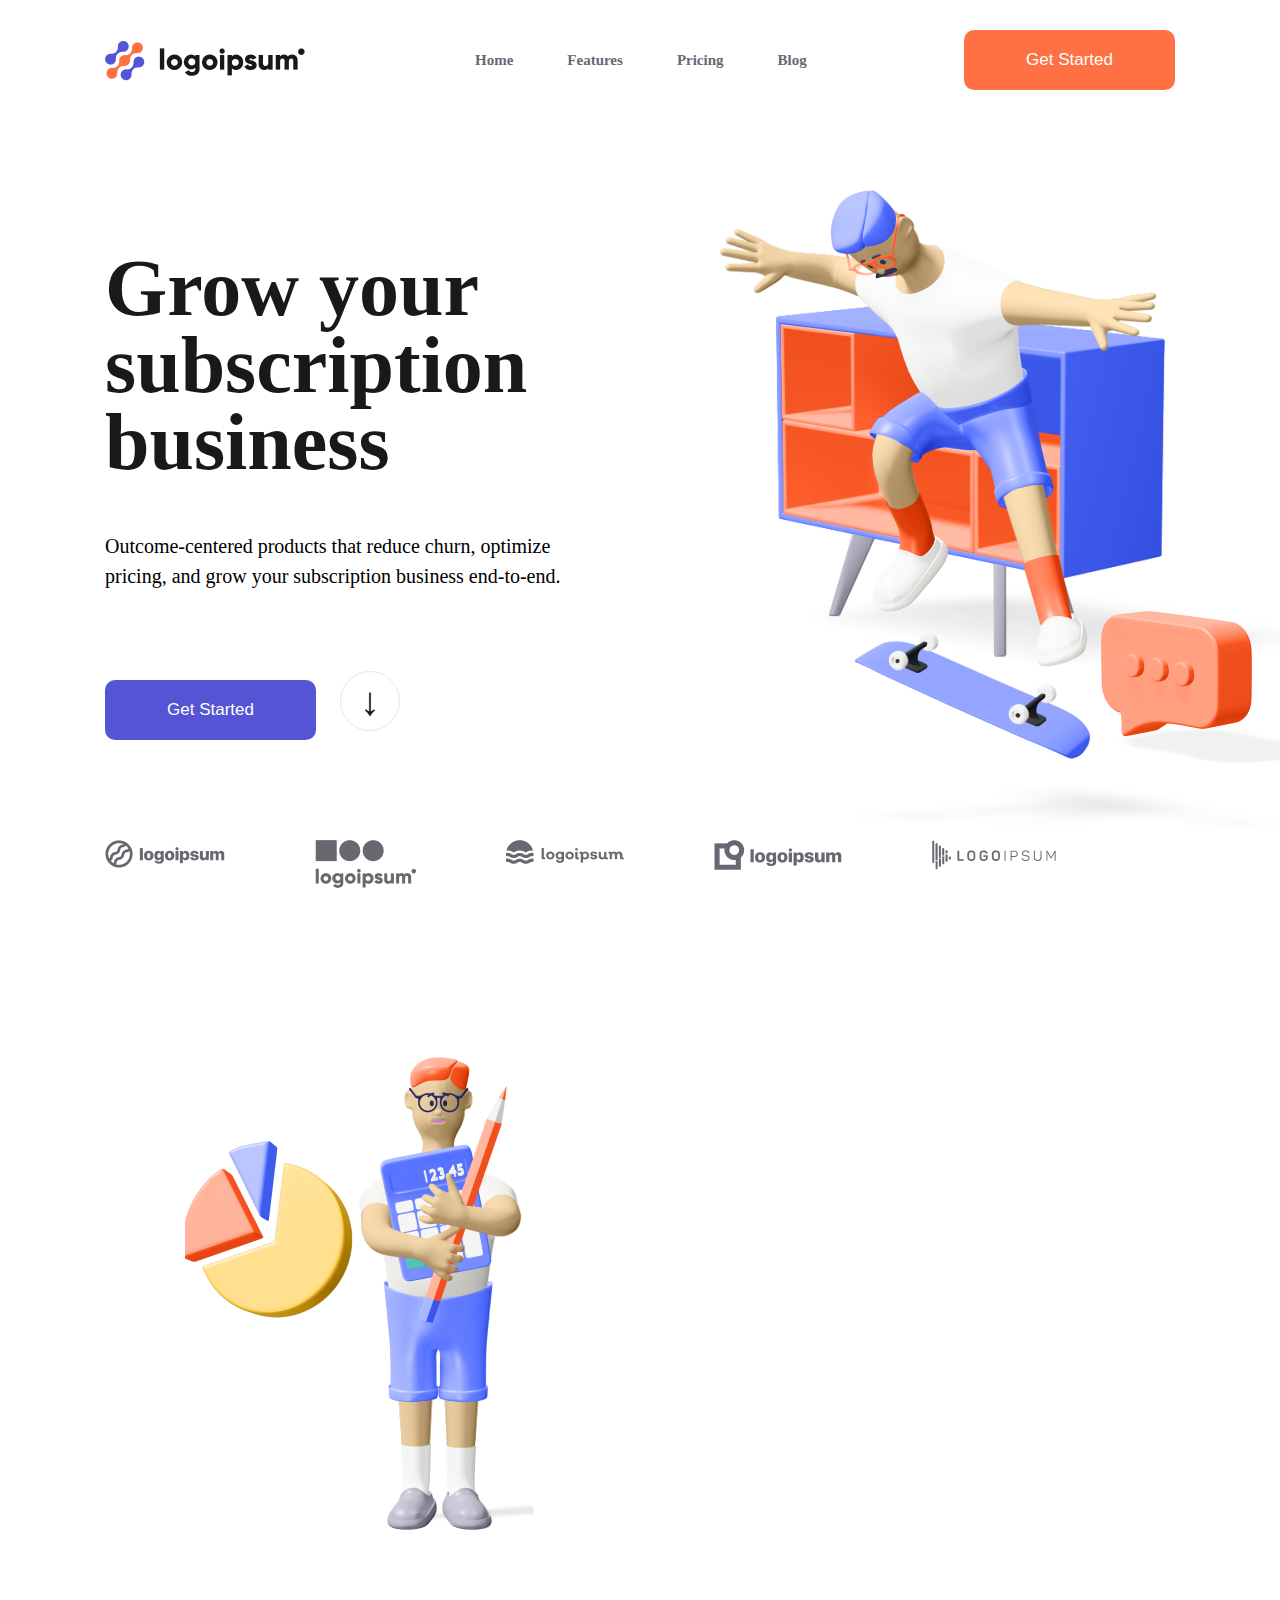
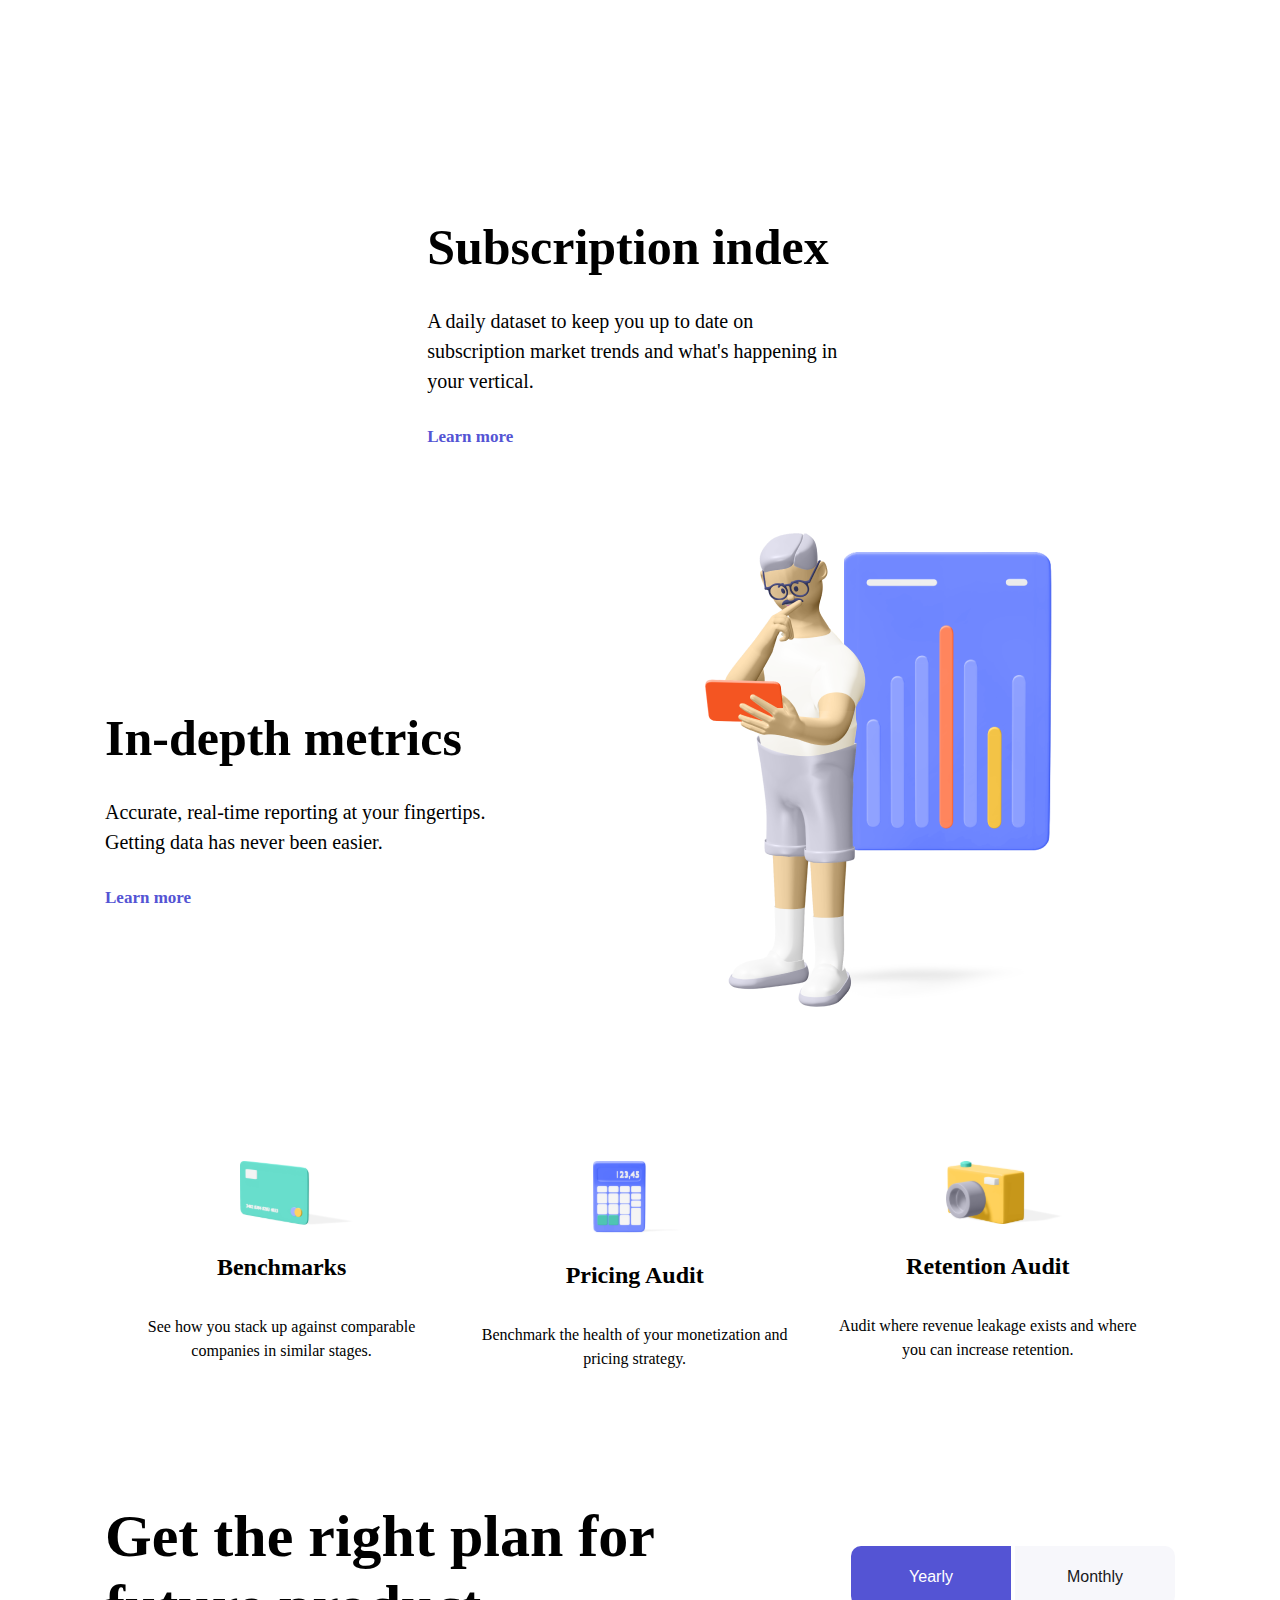
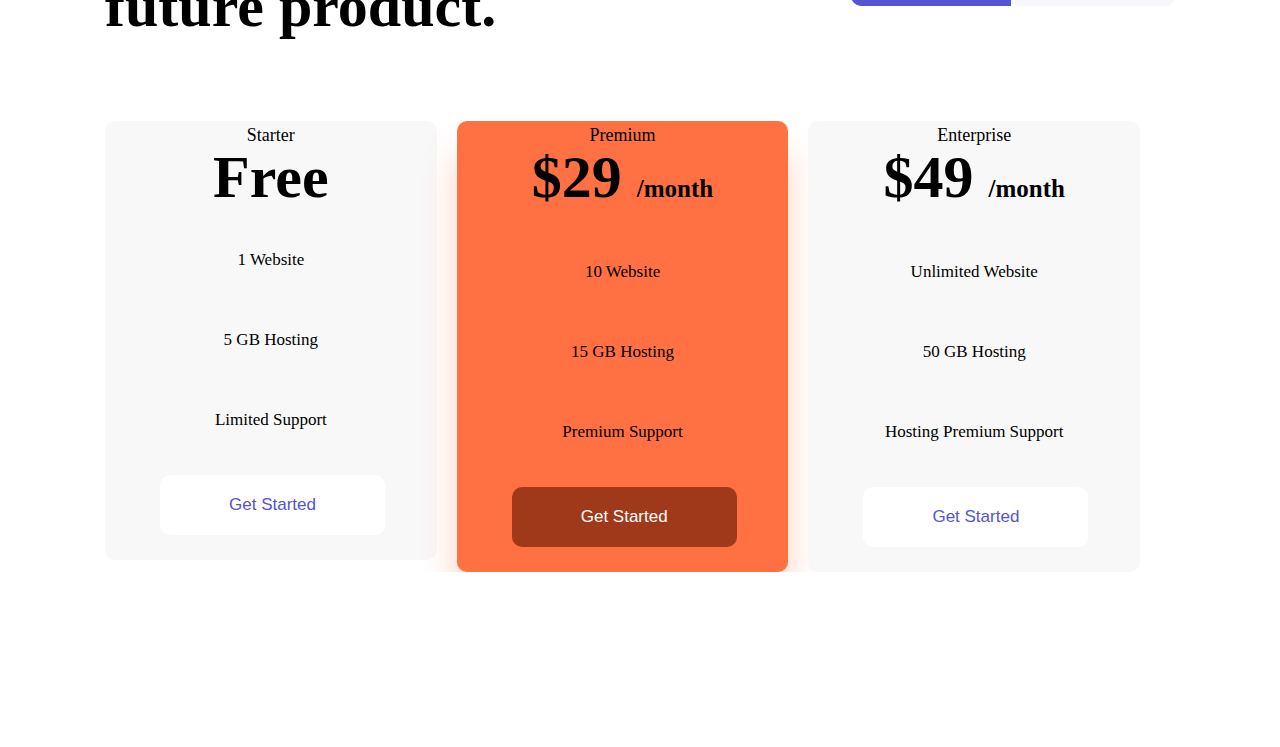
<file: landing1.html>
<!DOCTYPE html>
<html lang="en">
  <head>
    <meta charset="UTF-8" />
    <meta http-equiv="X-UA-Compatible" content="IE=edge" />
    <meta name="viewport" content="width=device-width, initial-scale=1.0" />
    <title>Logoipsum</title>
    <link rel="stylesheet" href="./normalize.css" />
    <link rel="stylesheet" href="./style1.css" />
  </head>
  <body>
  <header class="header">
    <div class="container wrapper">
      <div>
        <img class="logo_header" src="./images/Logo Color.png" alt="logo" />
      </div>
      <nav class="nav_header">
        <ul class="menu_header">
          <li class="menu"><a href="#">Home</a></li>
          <li class="menu"><a href="#">Features</a></li>
          <li class="menu"><a href="#">Pricing</a></li>
          <li class="menu"><a href="#">Blog</a></li>
        </ul>
      </nav>
      <div class="button_header">
        <button class="button1">Get Started</button>
      </div>
    </div>
  </header>
  <main>
    <section>
      <div class="container wrapper">
        <div>
          <h1 class="subscription">Grow your subscription business</h1>
          <div>
            <p class="subscription_p">
              Outcome-centered products that reduce churn, optimize pricing, and
              grow your subscription business end-to-end.
            </p>
          </div>
        </div>
        <div>
          <button class="button2">Get Started</button>
          <button class="arrow">&darr;</button>
        </div>
        <div>
          <div class="img1">
            <img src="./images/Hero 3D.png" alt="scater" />
          </div>
        </div>
      </div>
    </section>
    <section class="container_logo">
      <div class="container logo_firm">
        <div class="firm"><img src="./images/Group (4).png" alt="Logo" /></div>
        <div class="firm"><img src="./images/Group (1).png" alt="Logo" /></div>
        <div class="firm"><img src="./images/Group (2).png" alt="Logo" /></div>
        <div class="firm"><img src="./images/Group (3).png" alt="Logo" /></div>
        <div class="firm"><img src="./images/Group.png" alt="Logo" /></div>
      </div>
    </section>
    <section class="container_subscription">
      <div class="subscription_text">
        <div class="subscription_img">
          <img src="./images/Content Image 02.png" alt="Content image" />
        </div>
        <div class="txt">
          <h2>Subscription index</h2>
          <p>
            A daily dataset to keep you up to date on subscription market trends
            and what's happening in your vertical.
          </p>
          <a href="#">Learn more</a>
        </div>
      </div>
    </section>
    <section class="container_metrics">
      <div class="metrics_text">
        <h2>In-depth metrics</h2>
        <p>
          Accurate, real-time reporting at your fingertips. Getting data has
          never been easier.
        </p>
        <a href="#">Learn more</a>
      </div>
      <div class="metrics_img">
        <img src="./images/Content Image.png" alt="Content image" />
      </div>
    </section>
    <section class="container_benchmarks">
      <div class="bench_items">
        <div>
          <div class="bench">
            <img src="./images/Card.svg" alt="credit" />
            <h4>Benchmarks</h4>
            <p>
              See how you stack up against comparable companies in similar
              stages.
            </p>
          </div>
          <div class="bench">
            <img src="./images/Calculator.svg" alt="Calculator" />
            <h4>Pricing Audit</h4>
            <p>
              Benchmark the health of your monetization and pricing strategy.
            </p>
          </div>
          <div class="bench">
            <img src="./images/Camera.svg" alt="Camera" />
            <h4>Retention Audit</h4>
            <p>
              Audit where revenue leakage exists and where you can increase
              retention.
            </p>
          </div>
        </div>
      </div>
    </section>
    <section class="container_plan">
      <div class="container">
        <div class="plan">
          <div class="plan_text">
            <h3>Get the right plan for future product.</h3>
          </div>
          <div class="plan_button">
            <button class="btn_blue">Yearly</button> <button>Monthly</button>
          </div>
          </div>
    </section>
    <section class="container_price">
        <div class="container">
        <div class="over_price">
          <div class="price">
            <div class="head">Starter</div>
            <div class="bellow_head">Free</div>
            <div>
              <p>1 Website</p>
              <p>5 GB Hosting</p>
              <p>Limited Support</p>
            </div>
            <div>
              <button>Get Started</button>
            </div>
          </div>
          <div class="price2">
            <div class="head">Premium</div>
            <div class="bellow_head">&#36;29
            <span>/month</span>
            </div>
            <div>
              <p>10 Website</p>
              <p>15 GB Hosting</p>
              <p>Premium Support</p>
            </div>
            <div>
              <button>Get Started</button>
            </div>
          </div>
          <div class="price">
          <div class="head">Enterprise</div>
          <div class="bellow_head">&#36;49
          <span>/month</span>
          </div>
          <div>
            <p>Unlimited Website</p>
            <p>50 GB Hosting</p>
            <p>Hosting Premium Support</p>
            </div>
          
          <div>
            <button>Get Started</button>
            </div>
          </div>
        </div>
      </div>
    </section>
  </main>
  </body>
</html>
</file>
<file: style1.css>
* {
  box-sizing: border-box;
  margin: 0;
  padding: 0;
}
.container {
  max-width: 1100px;
  width: 100%;
  padding: 0 15px;
  margin: 0 auto;
}
.wrapper {
  overflow: hidden;
}
.header {
  margin-top: 30px;
}
.logo_header {
  float: left;
  margin-right: 170px;
  padding: 10px 0 9px;
}
.nav_header {
  float: left;
  padding-top: 16 px;
}
.button_header button {
  float: right;
}
.menu_header {
  list-style: none;
}
.menu {
  font-weight: bold;
  font-size: 15px;
  line-height: 20px;
  color: #696871;
  display: inline-block;
  margin-right: 50px;
}
.menu_header menu:last-child {
  margin-right: 0;
}
.menu a {
  text-decoration: none;
  font-weight: bold;
  font-size: 15px;
  line-height: 20px;
  color: #696871;
  display: inline-block;
  padding-bottom: 10px;
  margin-top: 20px;
}
.button1 {
  display: inline-block;
  padding: 15px 25px;
  font-size: 17px;
  width: 211px;
  height: 60px;
  cursor: pointer;
  text-align: center;
  color: #ffffff;
  background-color: #ff7143;
  border: none;
  border-radius: 10px;
}
.arrow {
  margin-top: 50px;
  margin-left: 20px;
  height: 60px;
  width: 60px;
  background: #ffffff;
  border: 1px solid #e7e7e7;
  border-radius: 50%;
  color: #19191b;
  font-size: 40px;
  cursor: pointer;
}
.button1:hover {
  background-color: orange;
}

.button1:active {
  background-color: orange;
  transform: translateY(4px);
}
.container .wrapper h1 {
  float: left;
}
.container .wrapper h1 p {
  float: left;
}
.button2 {
  display: inline-block;
  padding: 15px 25px;
  font-size: 17px;
  width: 211px;
  height: 60px;
  cursor: pointer;
  text-align: center;
  color: #ffffff;
  background-color: #5454d4;
  border: none;
  border-radius: 10px;
  margin-top: 50px;
}
.img1 {
  position: absolute;
  width: 580px;
  height: 644px;
  left: 720px;
  top: 190px;
}
.subscription {
  margin-top: 160px;
  font-weight: bold;
  font-size: 80px;
  line-height: 77px;
  color: #19191b;
  width: 44%;
}
.subscription_p {
  width: 44%;
  font-size: 20px;
  line-height: 30px;
  margin-top: 50px;
}
.logo_firm {
}
.firm {
  float: left;
  margin-right: 90px;
  margin-top: 100px;
}
.container_logo {
  overflow: hidden;
}
.subscription_img {
  float: left;
  margin-left: 185px;
  margin-top: 165px;
}
.txt {
  float: right;
}
.container_subscription {
  overflow: hidden;
}
h2 {
  font-style: normal;
  font-weight: bold;
  font-size: 50px;
  line-height: 57px;
  margin-top: 285px;
}
a {
  font-weight: bold;
  font-size: 17px;
  line-height: 22px;
  color: #5454d4;
  text-decoration: none;
}
p {
  font-style: normal;
  font-weight: normal;
  font-size: 20px;
  line-height: 30px;

  margin-top: 30px;
  margin-bottom: 30px;
}
.container_metrics {
  max-width: 1100px;
  width: 100%;
  padding: 0 15px;
  margin: 0 auto;
  overflow: hidden;
}
.metrics_text {
  float: left;
  width: 50%;
}
.metrics_img {
  float: right;
  width: 50%;
  margin-top: 85px;
  padding-left: 65px;
}
.metrics_text p {
  width: 72%;
}
.metrics_text h2 {
  margin-top: 262px;
}
.bench {
  float: left;
  width: 33%;
  padding: 0 15px;
}
.bench_items {
  max-width: 1100px;
  width: 100%;
  padding: 0 15px;
  margin: 0 auto;
  overflow: hidden;
}
h4 {
  font-weight: bold;
  font-size: 24px;
  line-height: 36px;
  text-align: center;
}
.bench p {
  width: 100%;
  font-weight: normal;
  font-size: 16px;
  line-height: 24px;
  text-align: center;
}
.bench img {
  padding-left: 120px;
  padding-top: 150px;
  padding-bottom: 20px;
}

h3 {
  font-weight: bold;
  font-size: 60px;
  line-height: 70px;
}
.plan {
  float: left;
}
.plan_button {
  float: right;
  width: 40%;
  text-align: right;
  padding-top: 45px;
}

.plan_button button:first-child {
  height: 60px;
  min-width: 160px;
  padding: 20px;
  border: none;
  background: #5454d4;
  border-radius: 10px 0px 0px 10px;
  font-size: 16px;
  line-height: 21px;
  text-align: center;
  color: #ffffff;
  cursor: pointer;
}
.plan_button button {
  height: 60px;
  min-width: 160px;
  padding: 20px;
  border: none;
  background: #f7f7fb;
  border-radius: 0px 10px 10px 0px;
  font-size: 16px;
  line-height: 21px;
  text-align: center;
  color: #19191b;
  cursor: pointer;
}
.container_plan {
  overflow: hidden;
  padding-top: 100px;
  padding-bottom: 80px;
}
.container {
  overflow: hidden;
}
.plan_text {
  width: 55%;
  float: left;
}
.price {
  float: left;
  background: #f8f8f8;
  border-radius: 10px;
  margin-right: 20px;
  background: #f8f8f8;
  border-radius: 10px;
  width: 31%;
}
.over_price {
  overflow: hidden;
  margin-bottom: 175px;
}
.price p {
  font-style: normal;
  font-weight: normal;
  font-size: 17px;
  line-height: 50px;
  text-align: center;
}
.bellow_head {
  font-style: normal;
  font-weight: bold;
  font-size: 60px;
  line-height: 56px;
  text-align: center;
}
.head {
  font-style: normal;
  font-weight: normal;
  font-size: 18px;
  line-height: 28px;
  text-align: center;
}
.bellow_head p {
  font-style: normal;
  font-weight: normal;
  font-size: 17px;
  line-height: 50px;
  text-align: center;
}
span {
  font-size: 25px;
}
.price button {
  display: inline-block;
  padding: 15px 25px;
  font-size: 17px;
  width: 225px;
  height: 60px;
  cursor: pointer;
  text-align: center;
  color: #5454d4;
  background-color: #ffffff;
  border: none;
  border-radius: 10px;
  margin-left: 55px;
  margin-bottom: 25px;
}
.txt p {
  width: 50%;
}
.price2 {
  float: left;
  background: #9f3919;
  border-radius: 10px;
  margin-right: 20px;
  background: #ff7143;
  border-radius: 10px;
  width: 31%;
  box-shadow: 0px 32px 34px rgba(255, 112, 59, 0.317827);
}
.price2 button {
  display: inline-block;
  padding: 15px 25px;
  font-size: 17px;
  width: 225px;
  height: 60px;
  cursor: pointer;
  text-align: center;
  color: #ffffff;
  background-color: #9f3919;
  border: none;
  border-radius: 10px;
  margin-left: 55px;
  margin-bottom: 25px;
}
.price2 p {
  font-style: normal;
  font-weight: normal;
  font-size: 17px;
  line-height: 50px;
  text-align: center;
}
</file>
